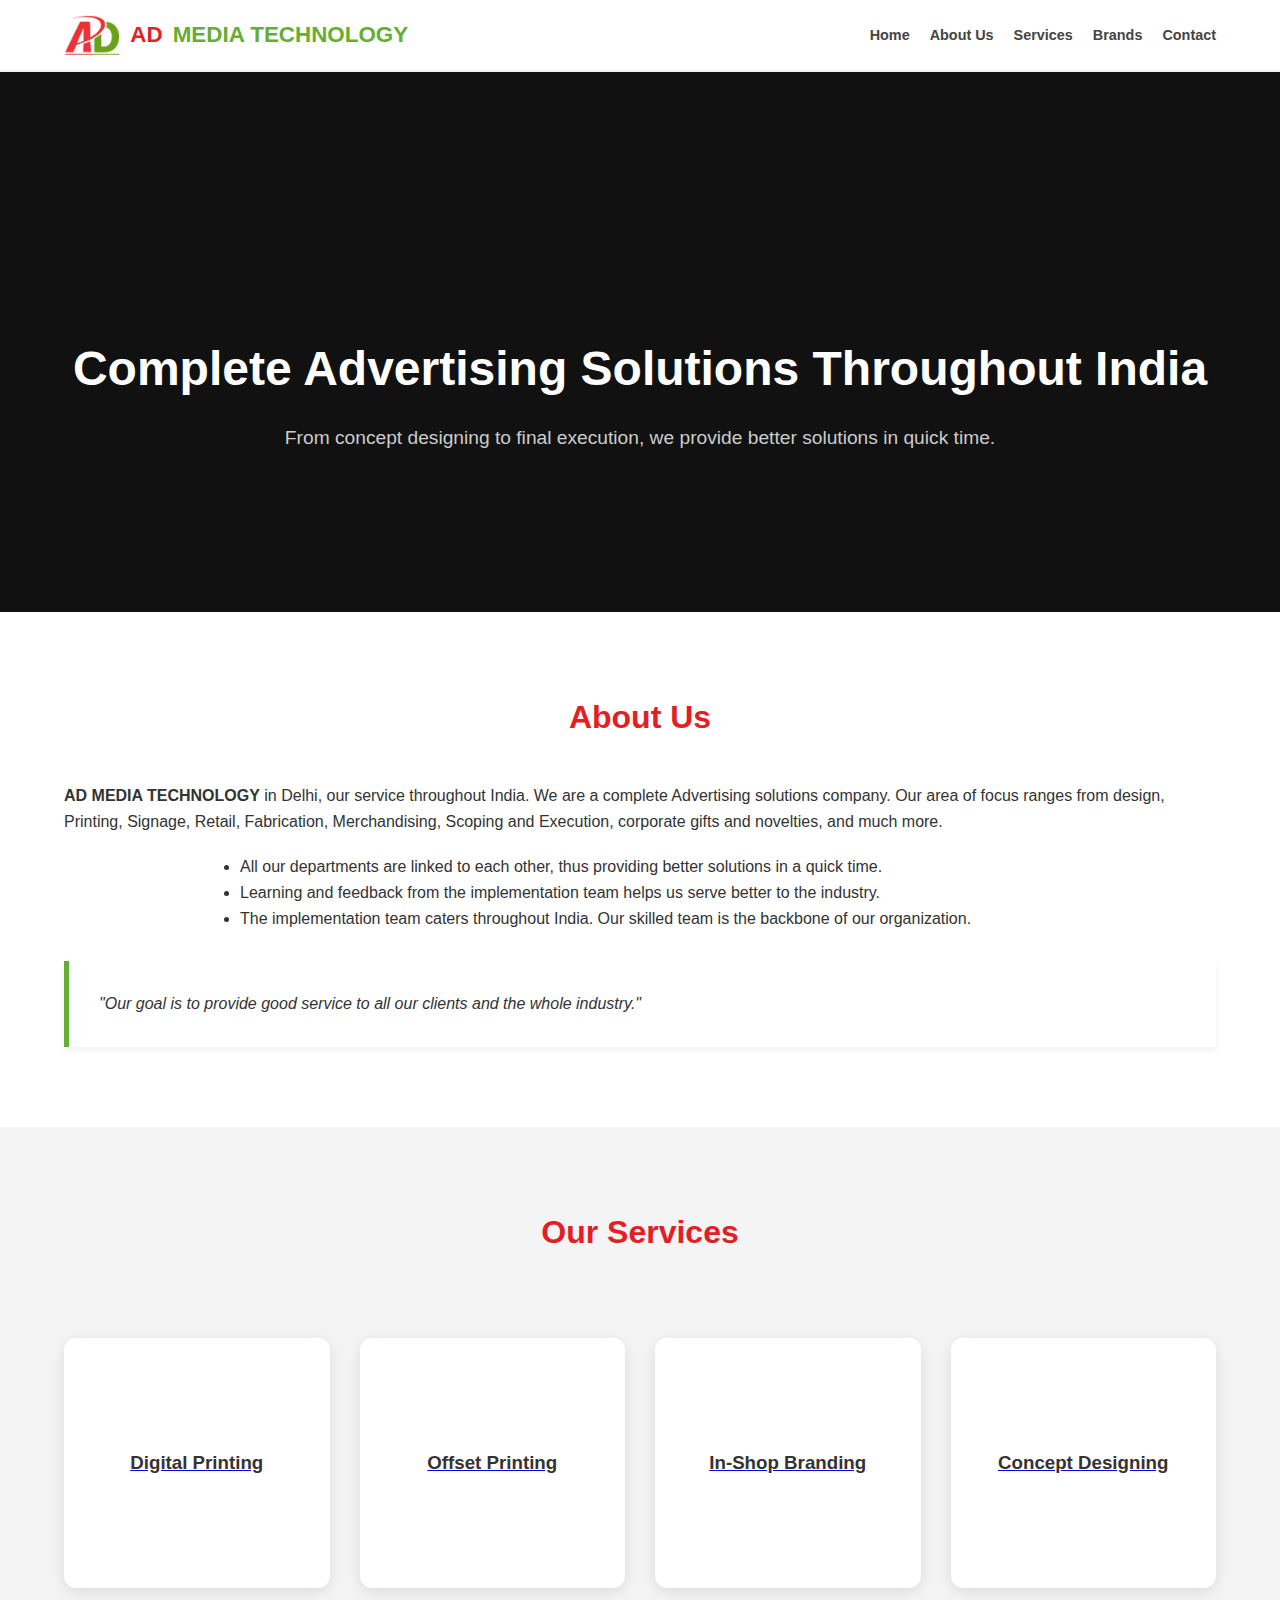
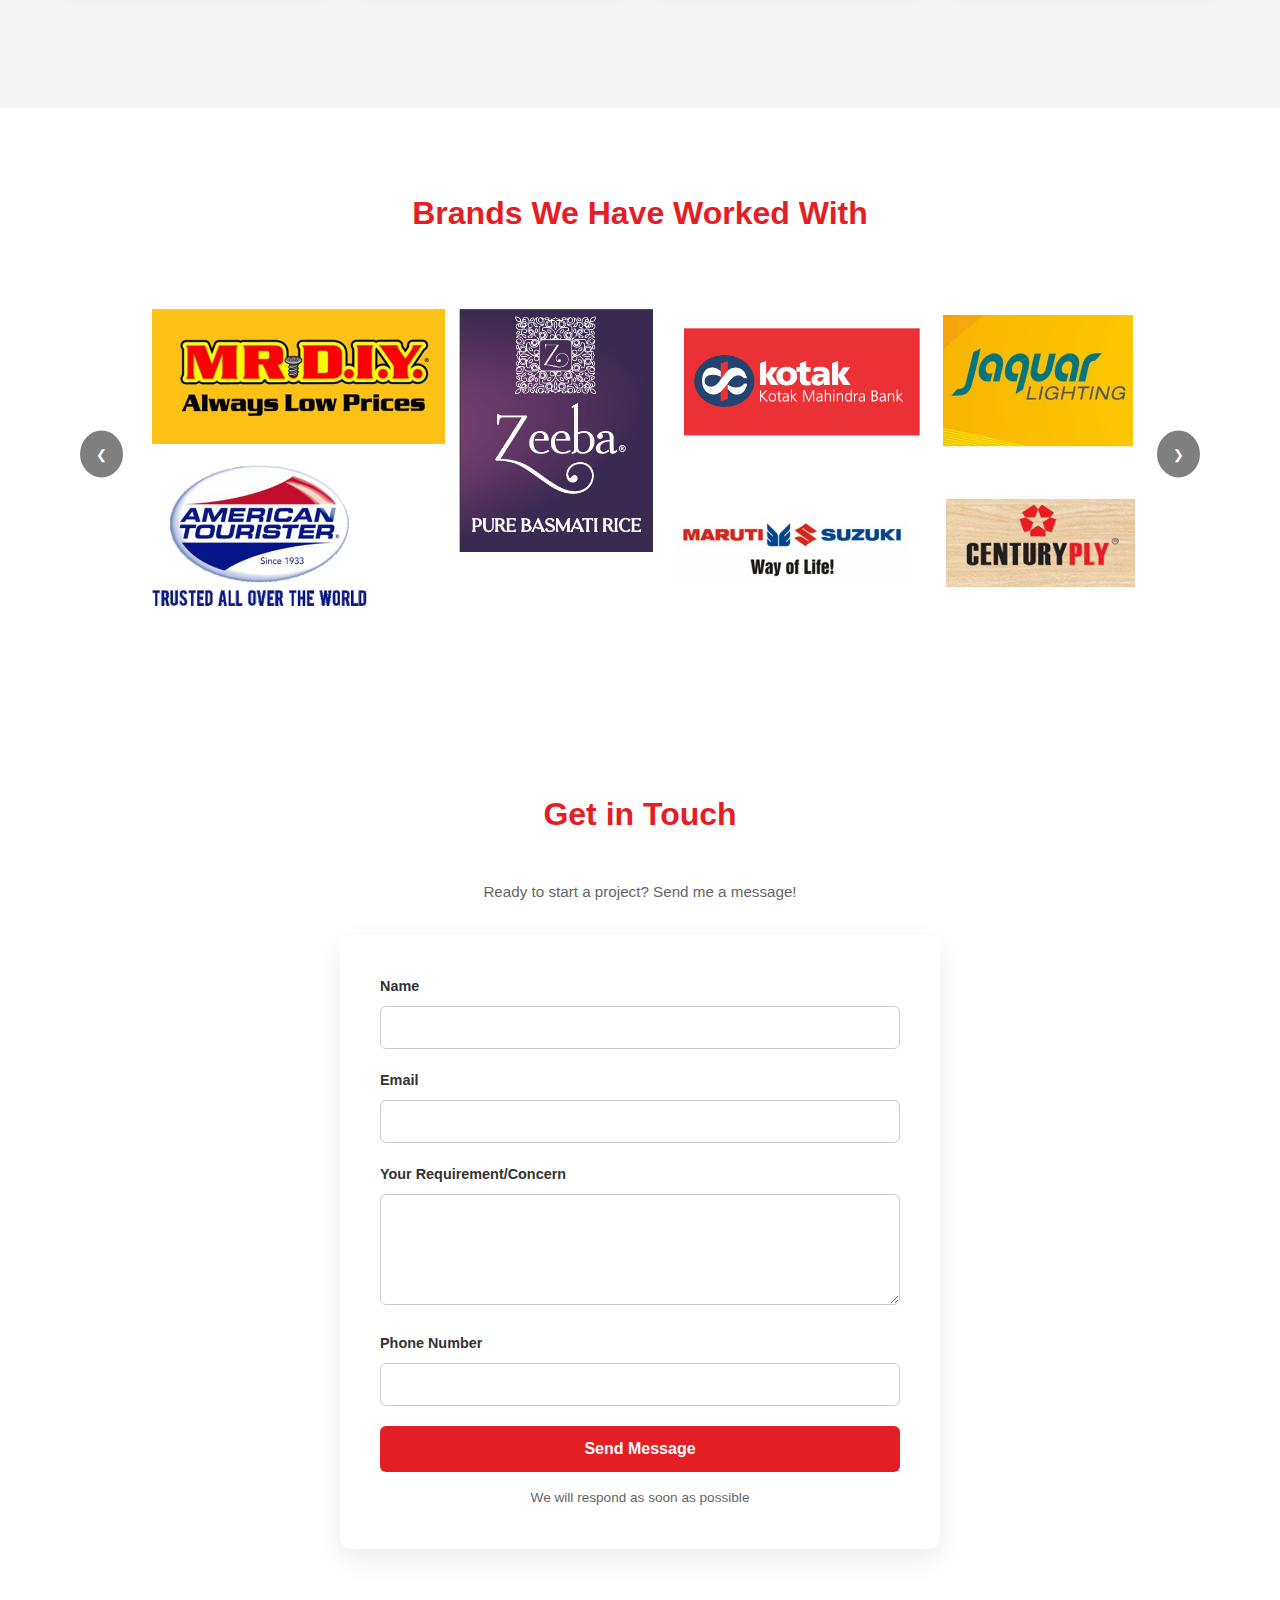
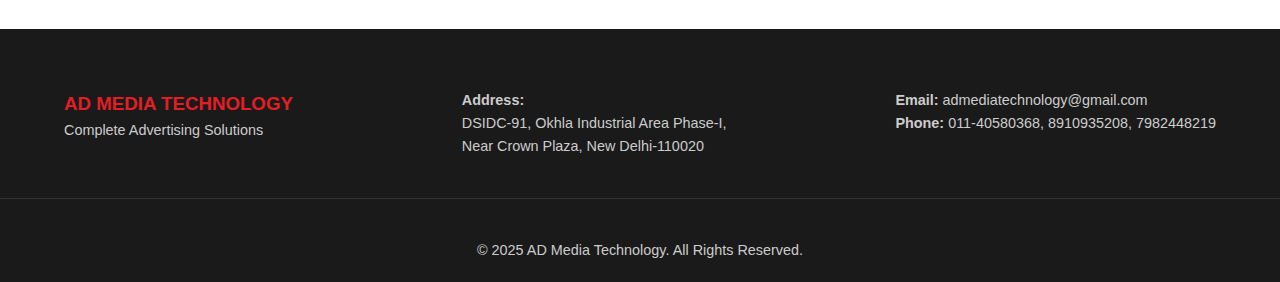
<file: index.html>
<!DOCTYPE html>
<html lang="en">
<head>
    <meta charset="UTF-8">
    <meta name="viewport" content="width=device-width, initial-scale=1.0">
    <title>AD Media Technology | Complete Advertising Solutions</title>
    <link rel="stylesheet" href="style.css">
</head>
<body>

    <header class="navbar">
    <div class="container">
        <a href="#home" class="logo">
            <img src="admedialogo.png" alt="Logo" class="nav-logo-img">
            AD <span>MEDIA TECHNOLOGY</span>
        </a>
        <nav>
            <ul class="nav-links">
                <li><a href="#home">Home</a></li>
                <li><a href="#about">About Us</a></li>
                <li><a href="#services">Services</a></li>
                <li><a href="#work">Brands</a></li>
                <li><a href="#contact">Contact</a></li>
            </ul>
        </nav>
    </div>
</header>
<section id="home" class="hero-modern">
    <div class="hero-overlay"></div>
    <div class="container hero-content">
        <h1 class="reveal-text">Complete Advertising Solutions Throughout India</h1>
        <p class="reveal-subtext">From concept designing to final execution, we provide better solutions in quick time.</p>
    </div>
</section>

    <section id="about" class="section">
        <div class="container about-content">
            <h2 class="section-title">About Us</h2>
            <p><b>AD MEDIA TECHNOLOGY</b> in Delhi, our service throughout India. We are a complete Advertising solutions company. Our area of focus ranges from design, Printing, Signage, Retail, Fabrication, Merchandising, Scoping and Execution, corporate gifts and novelties, and much more.</p>
            
            <ul class="about-list">
                <li>All our departments are linked to each other, thus providing better solutions in a quick time.</li>
                <li>Learning and feedback from the implementation team helps us serve better to the industry.</li>
                <li>The implementation team caters throughout India. Our skilled team is the backbone of our organization.</li>
            </ul>
            <div class="mission-box">
                <p>"Our goal is to provide good service to all our clients and the whole industry."</p>
            </div>
        </div>
    </section>

   <section id="services" class="section dark">
    <div class="container">
        <h2 class="section-title">Our Services</h2>
        <div class="services-grid">
            
            <a href="work.html" class="service-card" style="--bg-image: url('Digital.png');">
    <div class="service-content">
        <h3>Digital Printing</h3>
    </div>
</a>

<a href="work.html" class="service-card" style="--bg-image: url('Offset.png');">
    <div class="service-content">
        <h3>Offset Printing</h3>
    </div>
</a>

<a href="work.html" class="service-card" style="--bg-image: url('Branding.png');">
    <div class="service-content">
        <h3>In-Shop Branding</h3>
    </div>
</a>

<a href="work.html" class="service-card" style="--bg-image: url('design.png');">
    <div class="service-content">
        <h3>Concept Designing</h3>
    </div>
</a>


        </div>
    </div>
</section>

    <section id="work" class="section">
    <div class="container">
        <h2 class="section-title">Brands We Have Worked With</h2>
        <div class="carousel-container">
            <button class="prev" onclick="changeSlide(-1)">&#10094;</button>
            <button class="next" onclick="changeSlide(1)">&#10095;</button>

            <div class="carousel-viewport">
                <div class="slide active"><img src="logo1.png" alt="Brand 1"></div>
                <div class="slide"><img src="logo2.png" alt="Brand 2"></div>
                <div class="slide"><img src="logo3.png" alt="Brand 3"></div>
            </div>

            <div class="dots-container">
                <span class="dot active" onclick="currentSlide(0)"></span>
                <span class="dot" onclick="currentSlide(1)"></span>
                <span class="dot" onclick="currentSlide(2)"></span>
            </div>
        </div>
    </div>
</section>
<section id="contact" class="contact section">
  <div class="container">
    <h3 class="section-title">Get in Touch</h3>
    <p class="contact-subtitle">Ready to start a project? Send me a message!</p>

    <form action="https://formspree.io/f/mvzgeydz" method="POST" class="contact-form">

      <div class="form-group">
        <label for="name">Name</label>
        <input type="text" id="name" name="name" required>
      </div>

      <div class="form-group">
        <label for="email">Email</label>
        <input type="email" id="email" name="_replyto" required>
      </div>

      <div class="form-group">
        <label for="message">Your Requirement/Concern</label>
        <textarea id="message" name="message" rows="5" required></textarea>
      </div>

      <div class="form-group">
        <label for="contact">Phone Number</label>
        <input type="number" id="contact" name="contact">
      </div>

      <button type="submit" class="submit-button">Send Message</button>
      <p class="form-note">We will respond as soon as possible</p>

    </form>
  </div>
</section>


    <footer class="footer">
        <div class="container footer-grid">
            <div class="footer-brand">
                <h3>AD MEDIA TECHNOLOGY</h3>
                <p>Complete Advertising Solutions</p>
            </div>
            <div class="footer-address">
                <p><strong>Address:</strong><br>DSIDC-91, Okhla Industrial Area Phase-I,<br>Near Crown Plaza, New Delhi-110020</p>
            </div>
            <div class="footer-contact">
                <p><strong>Email:</strong> admediatechnology@gmail.com</p>
                <p><strong>Phone:</strong> 011-40580368, 8910935208, 7982448219</p>
            </div>
        </div>
        <div class="bottom-bar">
            <p>&copy; 2025 AD Media Technology. All Rights Reserved.</p>
        </div>
    </footer>

    <script src="script.js"></script>
</body>
</html>
</file>
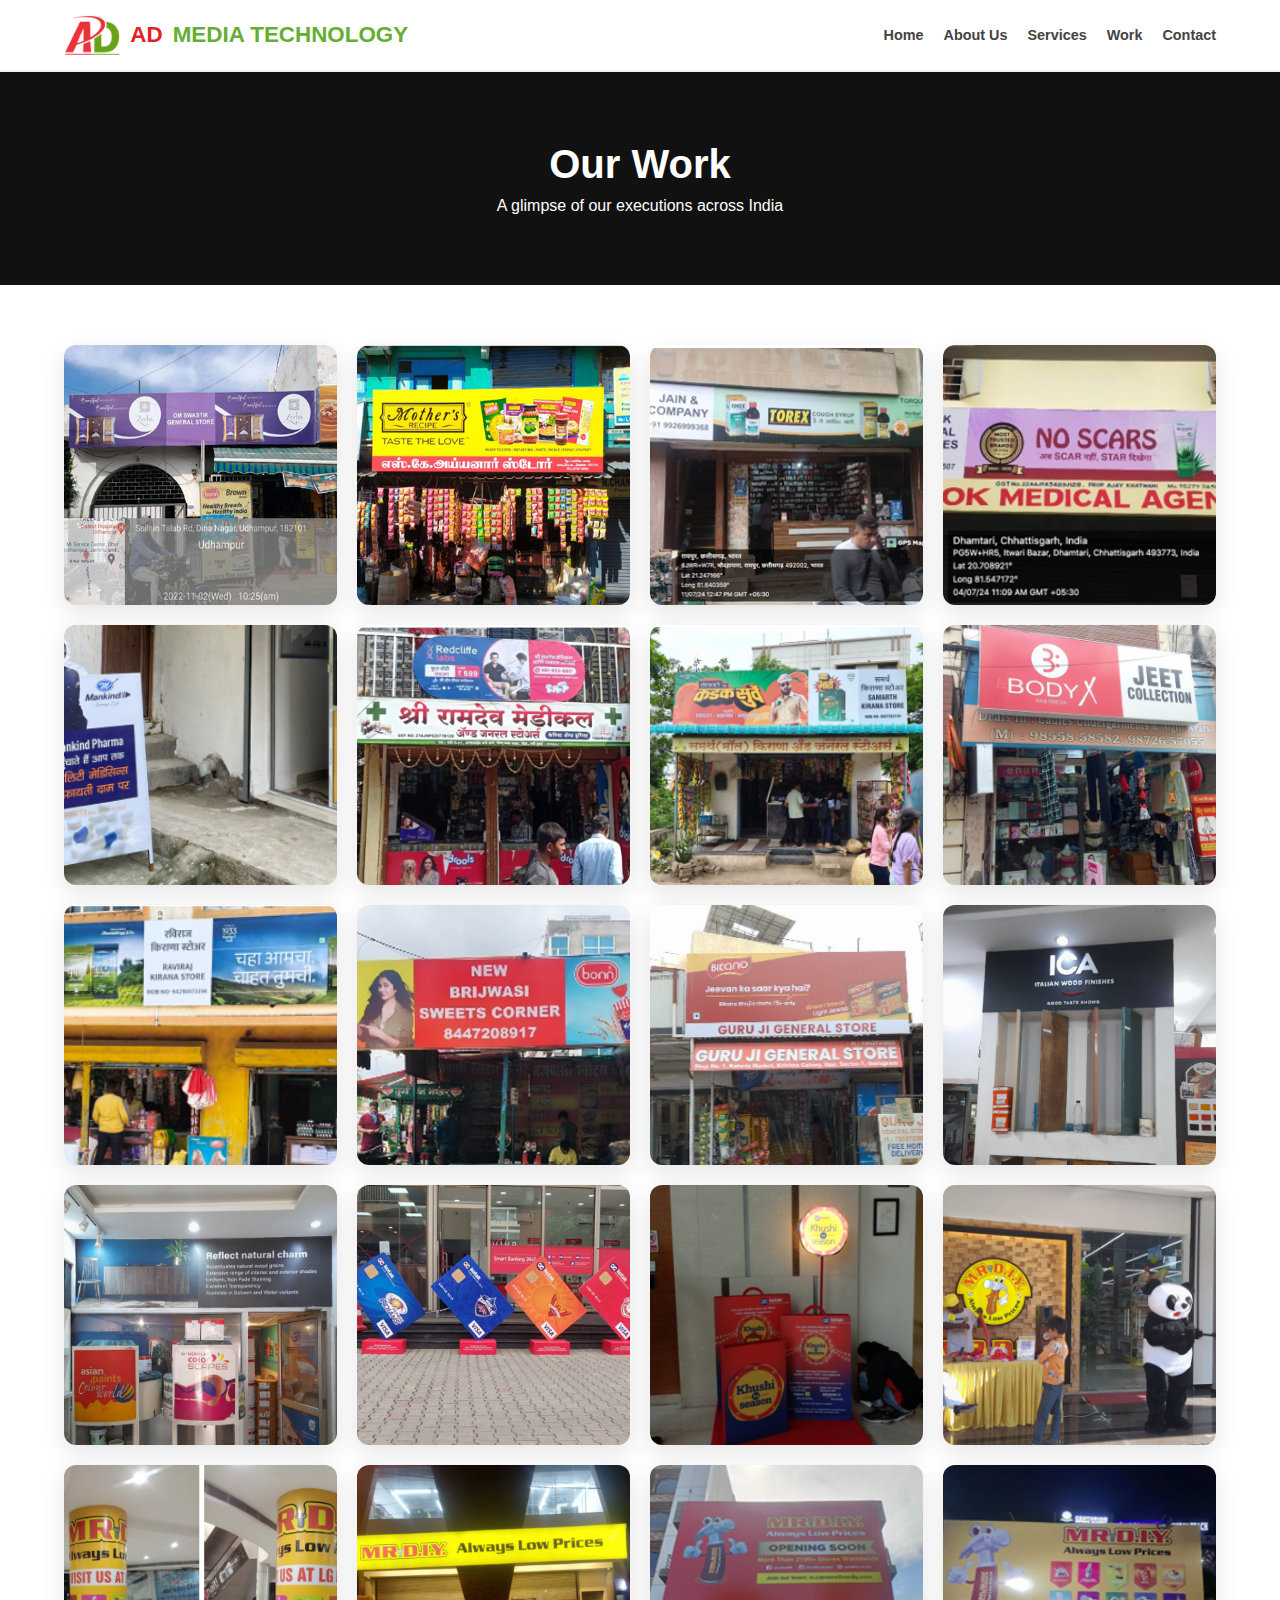
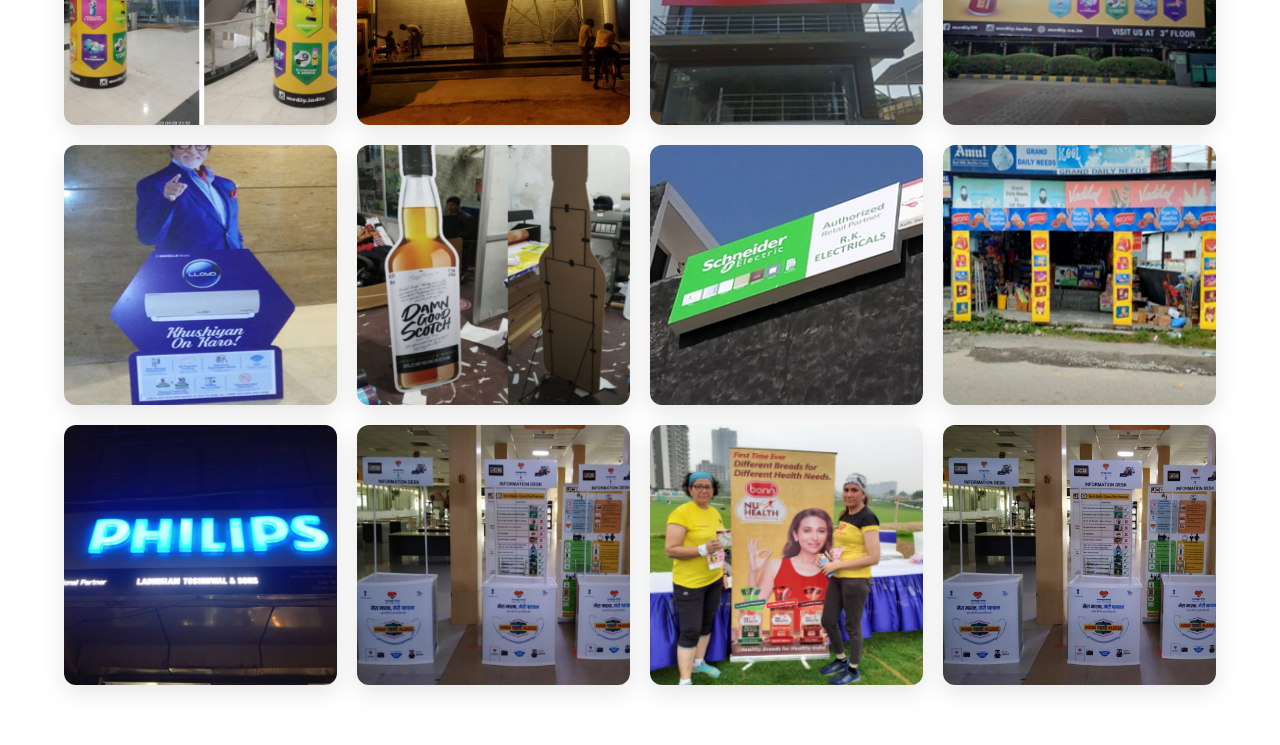
<file: work.html>
<!DOCTYPE html>
<html lang="en">
<head>
    <meta charset="UTF-8">
    <meta name="viewport" content="width=device-width, initial-scale=1.0">
    <title>Our Work | AD Media Technology</title>
    <link rel="stylesheet" href="work.css">
</head>
<body>

<header class="navbar">
    <div class="container">
        <a href="index.html" class="logo">
            <img src="admedialogo.png" alt="Logo" class="nav-logo-img">
            AD <span>MEDIA TECHNOLOGY</span>
        </a>
        <nav>
            <ul class="nav-links">
                <li><a href="index.html#home">Home</a></li>
                <li><a href="index.html#about">About Us</a></li>
                <li><a href="index.html#services">Services</a></li>
                <li><a href="work.html">Work</a></li>
                <li><a href="index.html#contact">Contact</a></li>
            </ul>
        </nav>
    </div>
</header>


<section class="work-hero">
    <h1>Our Work</h1>
    <p>A glimpse of our executions across India</p>
</section>

<section class="gallery-section">
    <div class="container gallery-grid">

    <img src="work/ex1.png" alt="Our Work">
    <img src="work/ex2.png" alt="Our Work">
    <img src="work/ex3.png" alt="Our Work">
    <img src="work/ex4.png" alt="Our Work">
    <img src="work/ex5.png" alt="Our Work">
    <img src="work/ex6.png" alt="Our Work">
    <img src="work/ex7.png" alt="Our Work">
    <img src="work/ex8.png" alt="Our Work">
    <img src="work/ex9.png" alt="Our Work">
    <img src="work/ex10.png" alt="Our Work">
    <img src="work/ex11.png" alt="Our Work">
    <img src="work/ex12.png" alt="Our Work">
    <img src="work/ex13.png" alt="Our Work">
    <img src="work/ex14.png" alt="Our Work">
    <img src="work/ex15.png" alt="Our Work">
    <img src="work/ex16.png" alt="Our Work">
    <img src="work/ex17.png" alt="Our Work">
    <img src="work/ex18.png" alt="Our Work">
    <img src="work/ex19.png" alt="Our Work">
    <img src="work/ex20.png" alt="Our Work">
    <img src="work/ex21.png" alt="Our Work">
    <img src="work/ex22.png" alt="Our Work">
    <img src="work/ex23.png" alt="Our Work">
    <img src="work/ex24.png" alt="Our Work">
    <img src="work/ex25.png" alt="Our Work">
    <img src="work/ex26.png" alt="Our Work">
    <img src="work/ex27.png" alt="Our Work">
    <img src="work/ex28.png" alt="Our Work">

</div>

</section>

</body>
</html>
</file>
<file: style.css>
/* ========================
   GLOBAL STYLES
======================== */
* {
    margin: 0;
    padding: 0;
    box-sizing: border-box;
    font-family: 'Segoe UI', Arial, sans-serif;
}

html {
    scroll-behavior: smooth;
}

body {
    line-height: 1.6;
    color: #333;
}

.container {
    width: 90%;
    max-width: 1200px;
    margin: auto;
}

/* ========================
   NAVBAR
======================== */
.navbar {
    background: #fff;
    padding: 15px 0;
    border-bottom: 2px solid #f1f1f1;
    position: sticky;
    top: 0;
    z-index: 1000;
}

.navbar .container {
    display: flex;
    justify-content: space-between;
    align-items: center;
}

.logo {
    display: flex;
    align-items: center;
    gap: 10px;
    font-size: 1.4rem;
    font-weight: bold;
    color: #e31e24;
    text-decoration: none;
}

.logo span {
    color: #66ad34;
}

.nav-logo-img {
    height: 40px;
    width: auto;
    object-fit: contain;
}

.nav-links {
    display: flex;
    list-style: none;
}

.nav-links li {
    margin-left: 20px;
}

.nav-links a {
    text-decoration: none;
    color: #444;
    font-weight: 600;
    font-size: 0.9rem;
    transition: color 0.3s;
}

.nav-links a:hover {
    color: #e31e24;
}

/* ========================
   SECTIONS
======================== */
.section {
    padding: 80px 0;
}

.dark {
    background: #f4f4f4;
}

.section-title {
    text-align: center;
    margin-bottom: 40px;
    font-size: 2rem;
    color: #e31e24;
}

/* ========================
   HERO
======================== */
#home {
    padding-top: 100px;
}

.hero-modern {
    position: relative;
    height: 60vh;
    min-height: 400px;
    display: flex;
    align-items: center;
    justify-content: center;
    background: #111;
    color: #fff;
    text-align: center;
}

.hero-modern h1 {
    font-size: 3rem;
    font-weight: 800;
    margin-bottom: 15px;
}

.hero-modern p {
    font-size: 1.2rem;
    color: #ccc;
}

/* ========================
   ABOUT
======================== */
.about-list {
    max-width: 800px;
    margin: 20px auto;
}

.mission-box {
    background: #fff;
    padding: 30px;
    border-left: 5px solid #66ad34;
    font-style: italic;
    margin-top: 30px;
    box-shadow: 0 4px 6px rgba(0,0,0,0.05);
}

/* ========================
   SERVICES
======================== */
.services-grid {
    display: grid;
    grid-template-columns: repeat(auto-fit, minmax(250px, 1fr));
    gap: 30px;
    padding: 40px 0;
}

.service-card {
    position: relative;
    height: 250px;
    display: flex;
    align-items: center;
    justify-content: center;
    border-radius: 12px;
    overflow: hidden;
    cursor: pointer;
    background: #fff;
    box-shadow: 0 4px 15px rgba(0,0,0,0.1);
    transition: transform 0.4s cubic-bezier(0.175, 0.885, 0.32, 1.275);
}

.service-card::before {
    content: "";
    position: absolute;
    inset: 0;
    background-image: var(--bg-image);
    background-size: cover;
    background-position: center;
    opacity: 0;
    transition: opacity 0.4s ease;
    z-index: 1;
}

.service-card::after {
    content: "";
    position: absolute;
    inset: 0;
    background: rgba(0,0,0,0.6);
    opacity: 0;
    transition: opacity 0.4s ease;
    z-index: 2;
}

.service-content {
    position: relative;
    z-index: 3;
}

.service-content h3 {
    color: #333;
    transition: color 0.4s ease;
}

.service-card:hover {
    transform: scale(1.08);
    z-index: 10;
}

.service-card:hover::before,
.service-card:hover::after {
    opacity: 1;
}

.service-card:hover h3 {
    color: #fff;
}

/* ========================
   CAROUSEL
======================== */
.carousel-container {
    position: relative;
    max-width: 1000px;
    margin: auto;
}

.carousel-viewport {
    height: 350px;
    overflow: hidden;
    background: #fff;
    border-radius: 8px;
}

.slide {
    display: none;
    height: 100%;
}

.slide.active {
    display: flex;
    align-items: center;
    justify-content: center;
    animation: fade 0.8s;
}

.slide img {
    width: 100%;
    height: 100%;
    object-fit: contain;
}

@keyframes fade {
    from { opacity: 0.4; }
    to { opacity: 1; }
}

.prev, .next {
    position: absolute;
    top: 50%;
    transform: translateY(-50%);
    background: rgba(0,0,0,0.5);
    color: #fff;
    border: none;
    padding: 16px;
    border-radius: 50%;
    cursor: pointer;
}

.prev { left: -60px; }
.next { right: -60px; }

.prev:hover,
.next:hover {
    background: #e31e24;
}


/* ========================
   FOOTER
======================== */
.footer {
    background: #1a1a1a;
    color: #fff;
    padding: 60px 0 20px;
}

.footer-grid {
    display: flex;
    justify-content: space-between;
    flex-wrap: wrap;
    gap: 30px;
}

.footer h3 {
    color: #e31e24;
}

.footer p {
    font-size: 0.9rem;
    color: #ccc;
}

.bottom-bar {
    text-align: center;
    padding-top: 40px;
    border-top: 1px solid #333;
    margin-top: 40px;
    font-size: 0.8rem;
}

/* ========================
   RESPONSIVE
======================== */
@media (max-width: 768px) {
    .nav-links {
        display: none;
    }

    .footer-grid {
        flex-direction: column;
        text-align: center;
    }
}
/* ========================
   CONTACT FORM
======================== */

.contact-subtitle {
    text-align: center;
    color: #666;
    margin-bottom: 30px;
    font-size: 0.95rem;
}

.contact-form {
    max-width: 600px;
    margin: 0 auto;
    background: #ffffff;
    padding: 40px;
    border-radius: 12px;
    box-shadow: 0 10px 30px rgba(0,0,0,0.08);
}

.form-group {
    margin-bottom: 20px;
}

.form-group label {
    display: block;
    margin-bottom: 8px;
    font-weight: 600;
    font-size: 0.9rem;
    color: #333;
}

.form-group input,
.form-group textarea {
    width: 100%;
    padding: 12px 14px;
    font-size: 0.95rem;
    border-radius: 6px;
    border: 1px solid #ccc;
    outline: none;
    transition: border 0.3s ease, box-shadow 0.3s ease;
}

.form-group input:focus,
.form-group textarea:focus {
    border-color: #e31e24;
    box-shadow: 0 0 0 3px rgba(227, 30, 36, 0.15);
}

.submit-button {
    width: 100%;
    padding: 14px;
    background: #e31e24;
    color: #ffffff;
    border: none;
    border-radius: 6px;
    font-size: 1rem;
    font-weight: 600;
    cursor: pointer;
    transition: transform 0.3s ease, box-shadow 0.3s ease;
}

.submit-button:hover {
    transform: translateY(-2px);
    box-shadow: 0 8px 20px rgba(0,0,0,0.15);
}

.form-note {
    text-align: center;
    margin-top: 15px;
    font-size: 0.85rem;
    color: #666;
}

/* Mobile friendly */
@media (max-width: 600px) {
    .contact-form {
        padding: 25px;
    }
}
</file>
<file: work.css>
/* ========================
   GLOBAL
======================== */
* {
    margin: 0;
    padding: 0;
    box-sizing: border-box;
    font-family: 'Segoe UI', Arial, sans-serif;
}

.container {
    width: 90%;
    max-width: 1200px;
    margin: auto;
}

/* ========================
   NAVBAR
======================== */
.navbar {
    background: #ffffff;
    padding: 15px 0;
    border-bottom: 2px solid #f1f1f1;
    position: sticky;
    top: 0;
    z-index: 1000;
}

.navbar .container {
    display: flex;
    justify-content: space-between;
    align-items: center;
}

.logo {
    display: flex;
    align-items: center;
    gap: 10px;
    font-size: 1.4rem;
    font-weight: bold;
    color: #e31e24;
    text-decoration: none;
}

.logo span {
    color: #66ad34;
}

.nav-logo-img {
    height: 40px;
}

.nav-links {
    display: flex;
    list-style: none;
}

.nav-links li {
    margin-left: 20px;
}

.nav-links a {
    text-decoration: none;
    color: #444;
    font-weight: 600;
    font-size: 0.9rem;
    transition: color 0.3s ease;
}

.nav-links a:hover {
    color: #e31e24;
}

/* ========================
   HERO
======================== */
.work-hero {
    text-align: center;
    padding: 70px 20px;
    background: #111;
    color: #ffffff;
}

.work-hero h1 {
    font-size: 2.5rem;
    margin-bottom: 10px;
}

/* ========================
   GALLERY
======================== */
.gallery-section {
    padding: 60px 0;
}

.gallery-grid {
    display: grid;
    grid-template-columns: repeat(auto-fit, minmax(240px, 1fr));
    gap: 20px;
}

.gallery-grid img {
    width: 100%;
    height: 260px;
    object-fit: cover;
    border-radius: 12px;
    box-shadow: 0 8px 25px rgba(0,0,0,0.1);
    transition: transform 0.4s ease;
}

.gallery-grid img:hover {
    transform: scale(1.06);
}

/* ========================
   RESPONSIVE
======================== */
@media (max-width: 600px) {
    .work-hero h1 {
        font-size: 2rem;
    }

    .gallery-grid img {
        height: 220px;
    }
}
</file>
